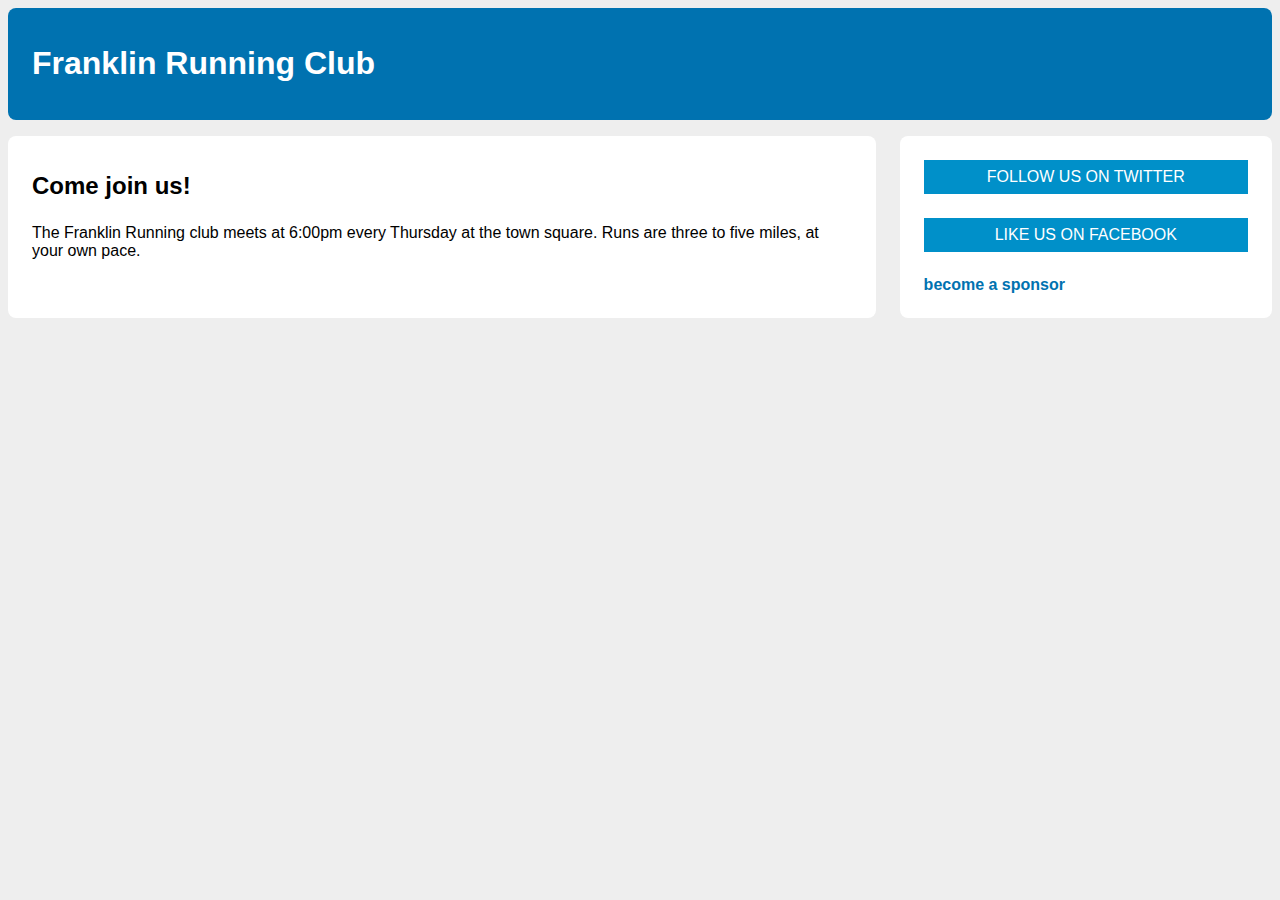
<file: box-model/index.html>
<!DOCTYPE html>
<html lang="en">

<head>
    <meta charset="UTF-8">
    <meta http-equiv="X-UA-Compatible" content="IE=edge">
    <meta name="viewport" content="width=device-width, initial-scale=1.0">

    <link rel="stylesheet" href="style.css">
    <title>Mastering the Box Model</title>
</head>

<body class="flow">
    <header>
        <h1>Franklin Running Club</h1>
    </header>
    <div class="container flex">
        <main class="main">
            <h2>Come join us!</h2>
            <p>
                The Franklin Running club meets at 6:00pm every Thursday
                at the town square. Runs are three to five miles, at your
                own pace.
            </p>
        </main>
        <aside class="sidebar">
            <a href="/twitter" class="button-link">
                follow us on Twitter</a>
            <a href="/facebook" class="button-link">
                like us on Facebook
            </a>
            <a href="/sponsors" class="sponsor-link">
                become a sponsor
            </a>
        </aside>
    </div>
</body>

</html>
</file>
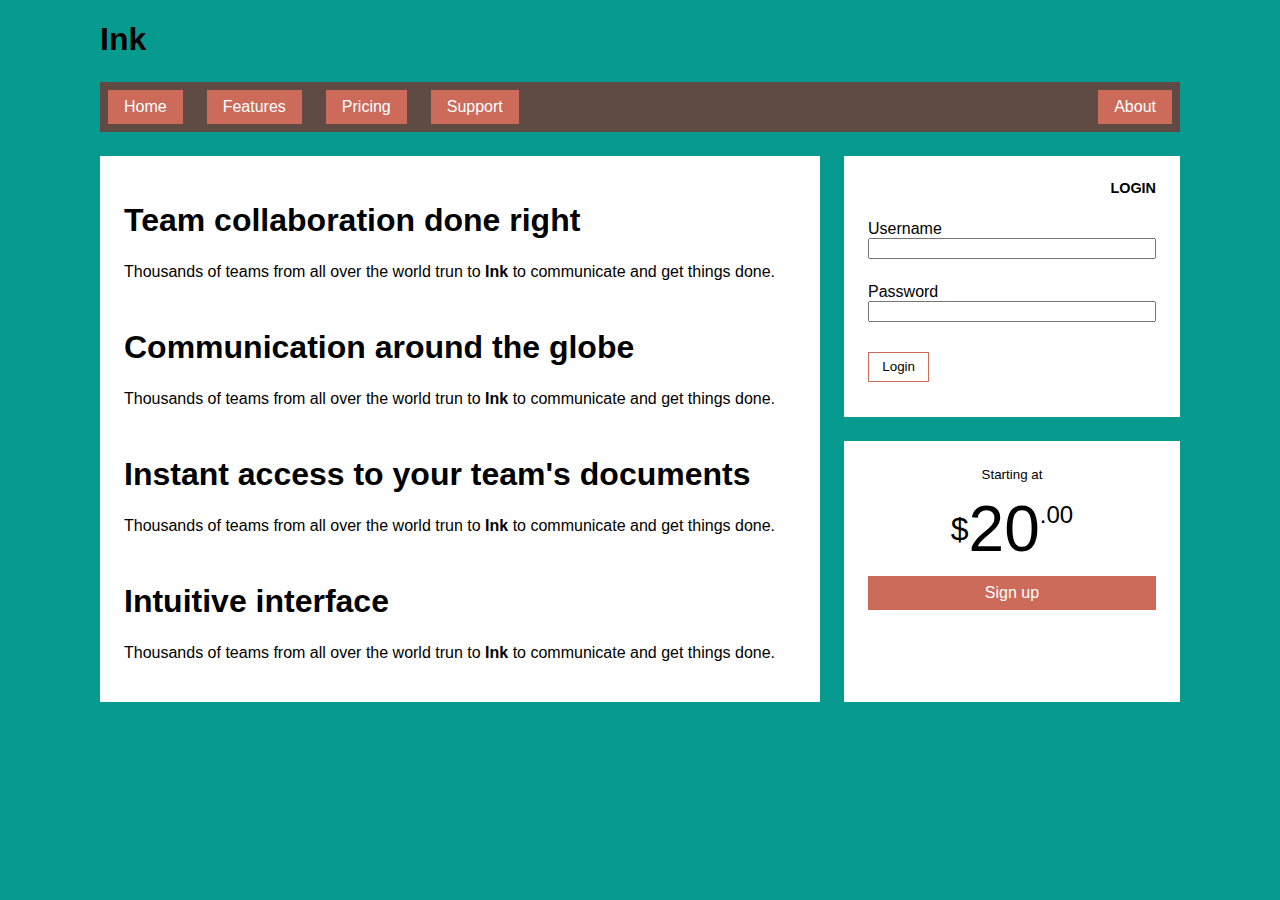
<file: flexbox/index.html>
<!DOCTYPE html>
<html lang="en">

<head>
    <meta charset="UTF-8">
    <meta http-equiv="X-UA-Compatible" content="IE=edge">
    <meta name="viewport" content="width=device-width, initial-scale=1.0">
    <title>Flex Box</title>
    <link rel="stylesheet" href="style.css">
</head>

<body class="flow">
    <div class="container">
        <header>
            <h1>Ink</h1>
        </header>
        <nav>
            <ul class="site-nav">
                <li><a href="/">Home</a></li>
                <li><a href="/features">Features</a></li>
                <li><a href="/pricing">Pricing</a></li>
                <li><a href="/support">Support</a></li>
                <li class="nav-right"><a href="/about">About</a></li>
            </ul>
        </nav>

        <main class="flex">
            <div class="column-main tile">
                <h1>Team collaboration done right</h1>
                <p>Thousands of teams from all over the world trun to <b>Ink</b> to communicate
                    and get things done.</p>
                <h1>Communication around the globe</h1>
                <p>Thousands of teams from all over the world trun to <b>Ink</b> to communicate
                    and get things done.</p>
                <h1>Instant access to your team's documents</h1>
                <p>Thousands of teams from all over the world trun to <b>Ink</b> to communicate
                    and get things done.</p>
                <h1>Intuitive interface</h1>
                <p>Thousands of teams from all over the world trun to <b>Ink</b> to communicate
                    and get things done.</p>
            </div>

            <div class="column-sidebar">
                <div class="tile">
                    <form class="login-form">
                        <h3>Login</h3>
                        <p>
                            <label for="username">Username</label>
                            <input type="text" id="username" name="username" />
                        </p>
                        <p>
                            <label for="password">Password</label>
                            <input type="password" id="password" name="password" />
                        </p>
                        <button type="submit">Login</button>
                    </form>
                </div>
                <div class="tile centered">
                    <small>Starting at</small>
                    <div class="cost">
                        <span class="cost-currency">$</span>
                        <span class="cost-dollars">20</span>
                        <span class="cost-cents">.00</span>
                    </div>
                    <a href="/pricing" class="cta-button">
                        Sign up
                    </a>
                </div>
            </div>
        </main>
    </div>
</body>

</html>
</file>
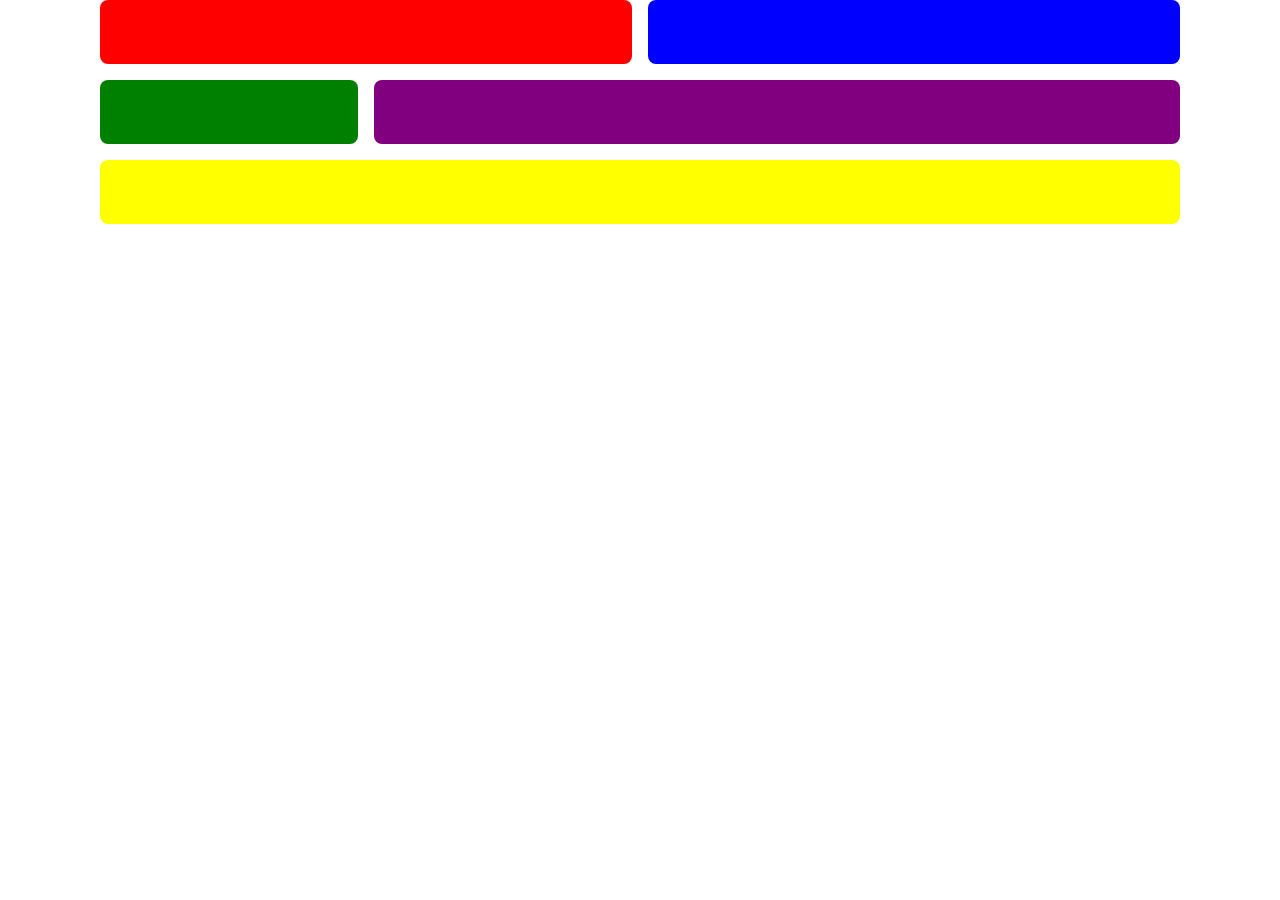
<file: grid-practice/first.html>
<!DOCTYPE html>
<html lang="en">

<head>
    <meta charset="UTF-8">
    <meta http-equiv="X-UA-Compatible" content="IE=edge">
    <meta name="viewport" content="width=device-width, initial-scale=1.0">
    <title>Grid Practice 1</title>
    <link rel="stylesheet" href="first.css">
</head>

<body>
    <div class="grid">
        <div class="box red"></div>
        <div class="box blue"></div>
        <div class="box green"></div>
        <div class="box purple"></div>
        <div class="box yellow"></div>
    </div>

</body>

</html>
</file>
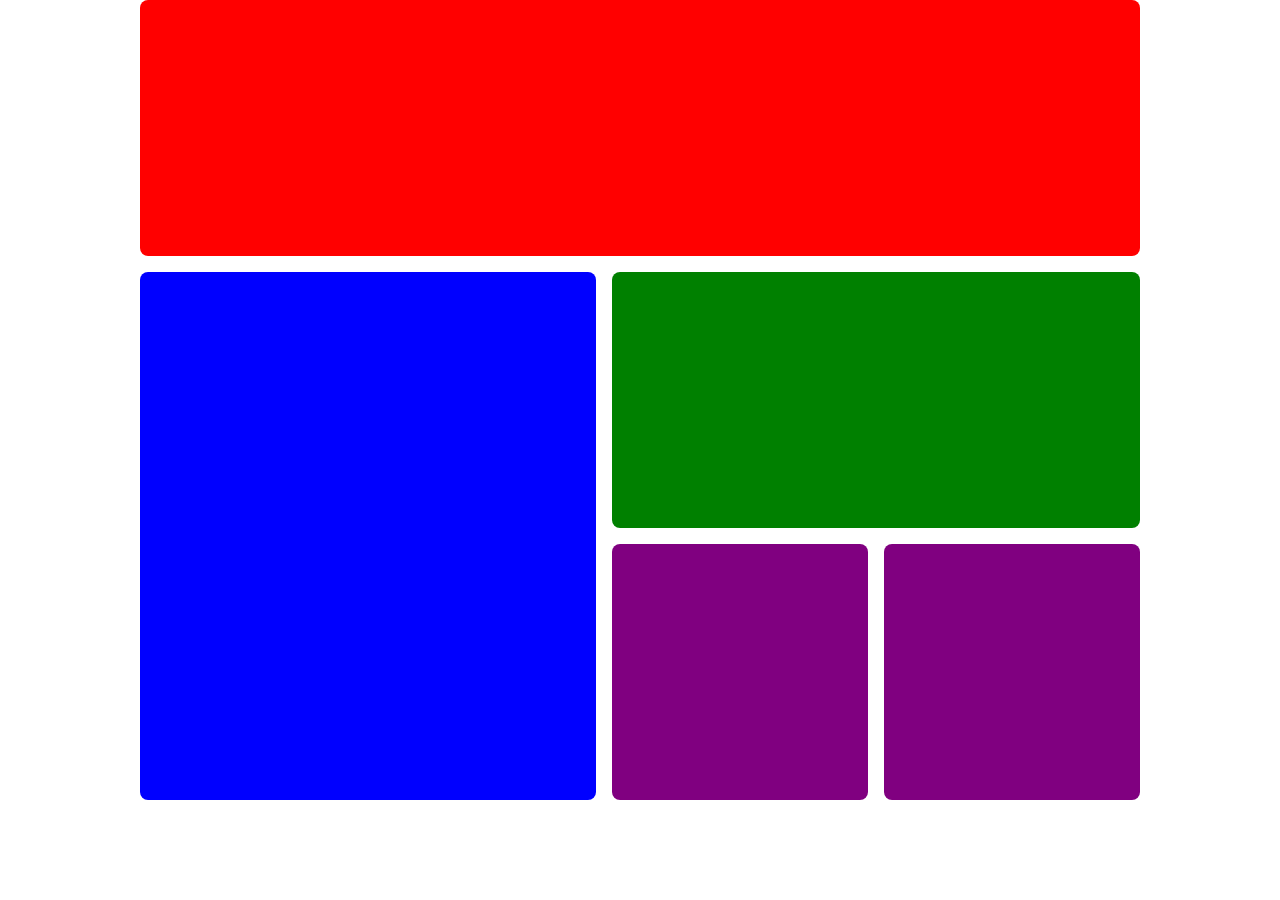
<file: grid-practice/second.html>
<!DOCTYPE html>
<html lang="en">
<head>
    <meta charset="UTF-8">
    <meta http-equiv="X-UA-Compatible" content="IE=edge">
    <meta name="viewport" content="width=device-width, initial-scale=1.0">
    <title>Grid Practice 2</title>
    <link rel="stylesheet" href="second.css">
</head>
<body>

    <div class="grid">
        <div class="box red"></div>
        <div class="box blue"></div>
        <div class="box green"></div>
        <div class="box purple1"></div>
        <div class="box purple2"></div>
    </div>
    
</body>
</html>
</file>
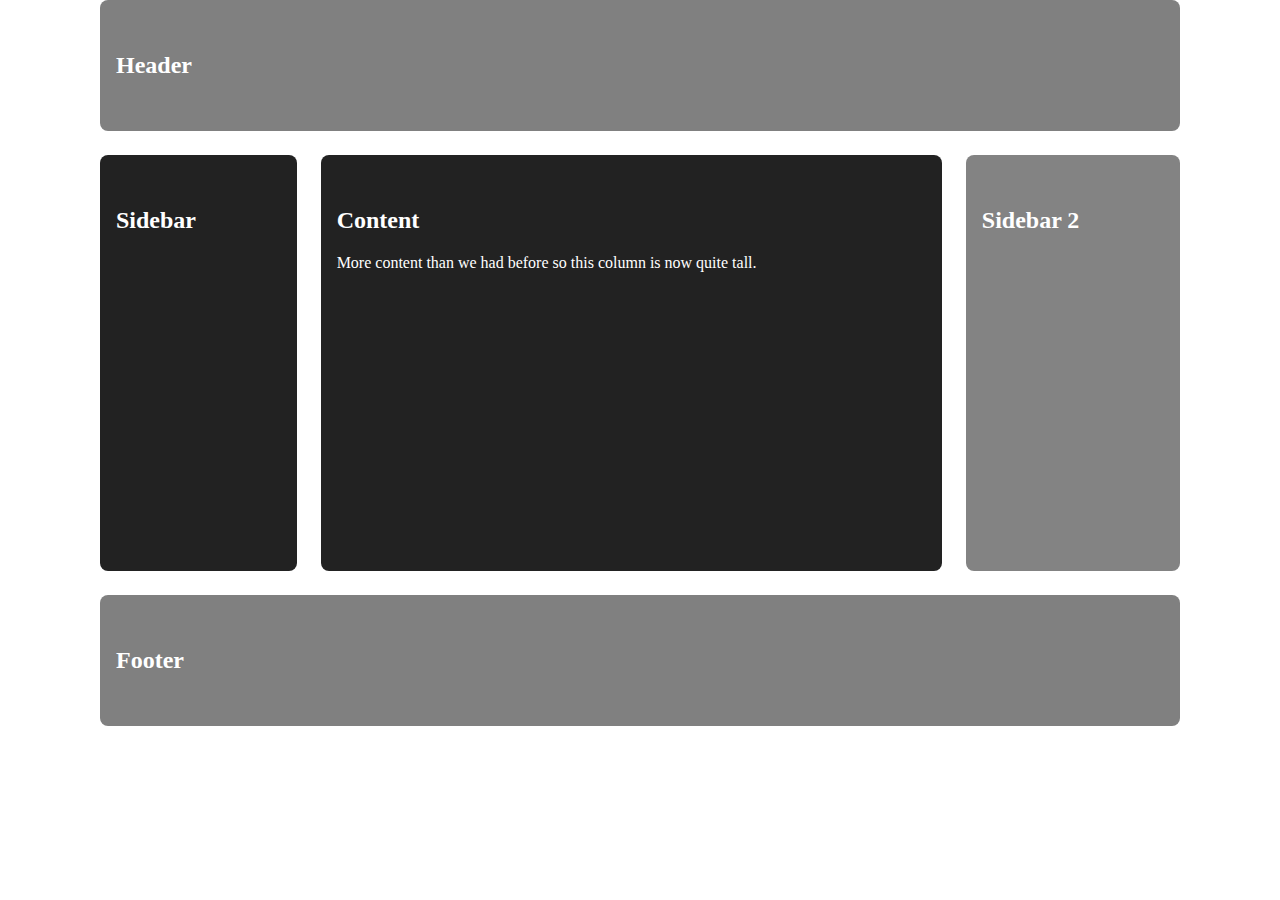
<file: grid-practice/third.html>
<!DOCTYPE html>
<html lang="en">

<head>
    <meta charset="UTF-8">
    <meta http-equiv="X-UA-Compatible" content="IE=edge">
    <meta name="viewport" content="width=device-width, initial-scale=1.0">
    <title>Grid Practice 3</title>
    <link rel="stylesheet" href="third.css">
</head>

<body>
    <div class="grid">
        <div class="header">
            <h2>Header</h2>
        </div>
        <div class="sidebar-one">
            <h2>Sidebar</h2>
        </div>
        <div class="content">
            <h2>Content</h2>
            <p>More content than we had before so this column is now quite tall.</p>
        </div>
        <div class="sidebar-two">
            <h2>Sidebar 2</h2>
        </div>
        <div class="footer">
            <h2>Footer</h2>
        </div>
    </div>
</body>

</html>
</file>
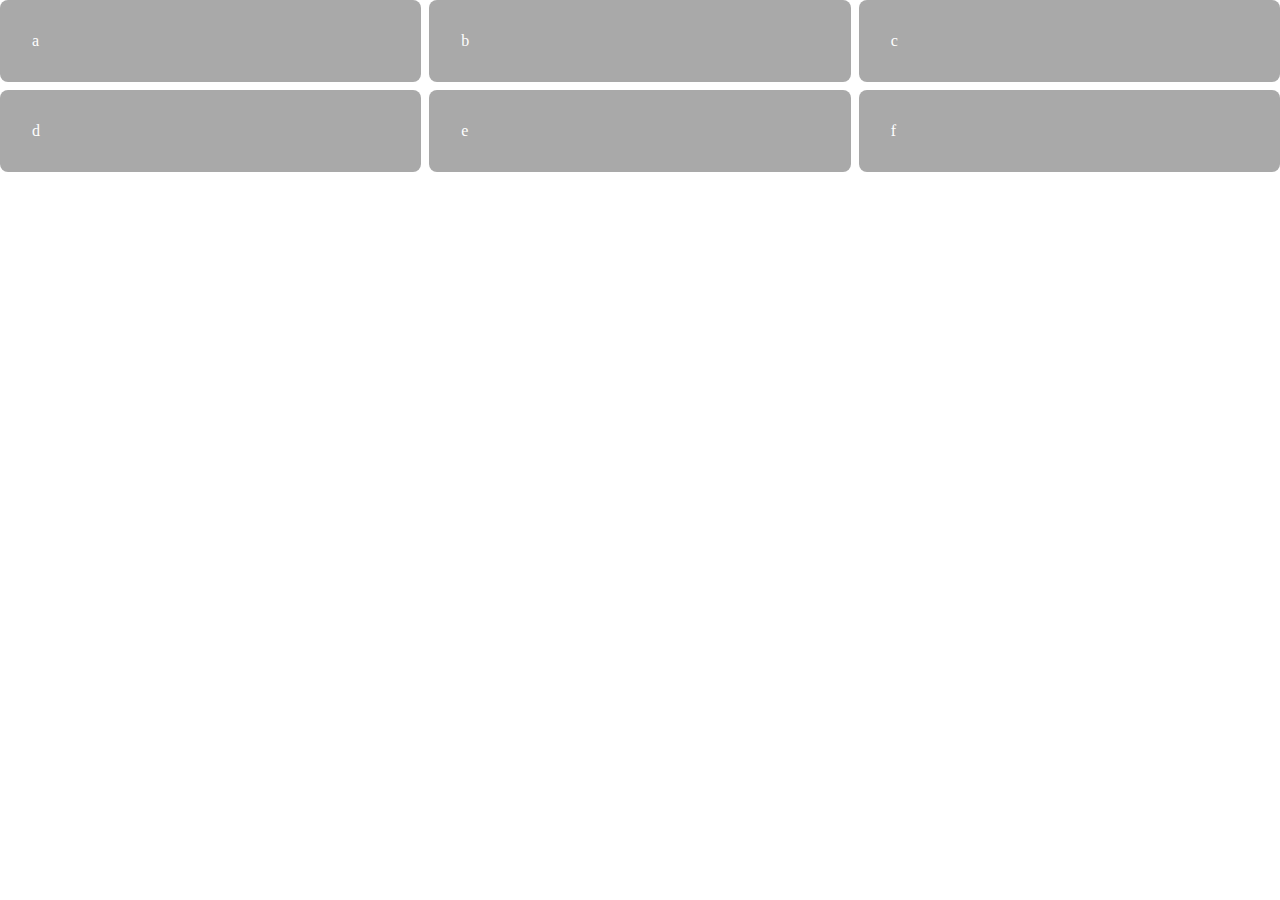
<file: grid/basic-grid.html>
<!DOCTYPE html>
<html lang="en">
<head>
    <meta charset="UTF-8">
    <meta http-equiv="X-UA-Compatible" content="IE=edge">
    <meta name="viewport" content="width=device-width, initial-scale=1.0">
    <title>Basic Grid</title>
    <link rel="stylesheet" href="basic-grid.css">
</head>
<body>
    <div class="grid">
        <div class="a">a</div>
        <div class="b">b</div>
        <div class="c">c</div>
        <div class="d">d</div>
        <div class="e">e</div>
        <div class="f">f</div>
    </div>
</body>
</html>
</file>
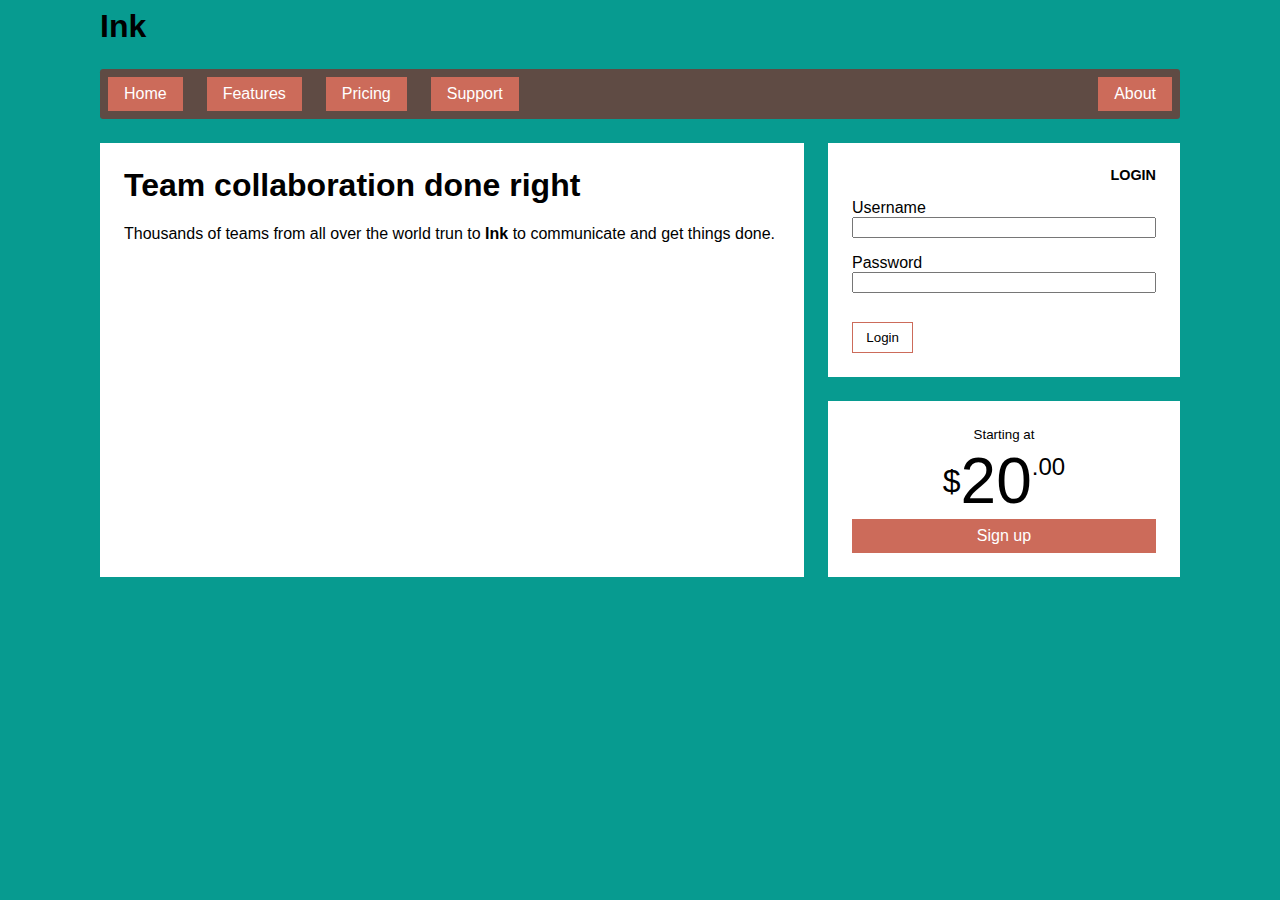
<file: grid/grid.html>
<!DOCTYPE html>
<html lang="en">

<head>
    <meta charset="UTF-8">
    <meta http-equiv="X-UA-Compatible" content="IE=edge">
    <meta name="viewport" content="width=device-width, initial-scale=1.0">
    <title>Grid</title>
    <link rel="stylesheet" href="grid.css">
</head>

<body>
    <div class="container">
        <header>
            <h1 class="page-heading">Ink</h1>
        </header>

        <nav>
            <ul class="site-nav">
                <li><a href="/">Home</a></li>
                <li><a href="/features">Features</a></li>
                <li><a href="/pricing">Pricing</a></li>
                <li><a href="/support">Support</a></li>
                <li class="nav-right"><a href="/about">About</a></li>
            </ul>
        </nav>

        <main class="main tile">
            <h1>Team collaboration done right</h1>
            <p>Thousands of teams from all over the world trun to <b>Ink</b> to communicate
                and get things done.</p>
        </main>

        <div class="sidebar-top tile">
            <form class="login-form">
                <h3>Login</h3>
                <p>
                    <label for="username">Username</label>
                    <input type="text" id="username" name="username" />
                </p>
                <p>
                    <label for="password">Password</label>
                    <input type="password" id="password" name="password" />
                </p>
                <button type="submit">Login</button>
            </form>
        </div>

        <div class="sidebar-bottom tile centered">
            <small>Starting at</small>
            <div class="cost">
                <span class="cost-currency">$</span>
                <span class="cost-dollars">20</span>
                <span class="cost-cents">.00</span>
            </div>
            <a href="/pricing" class="cta-button">
                Sign up
            </a>
        </div>
    </div>
</body>

</html>
</file>
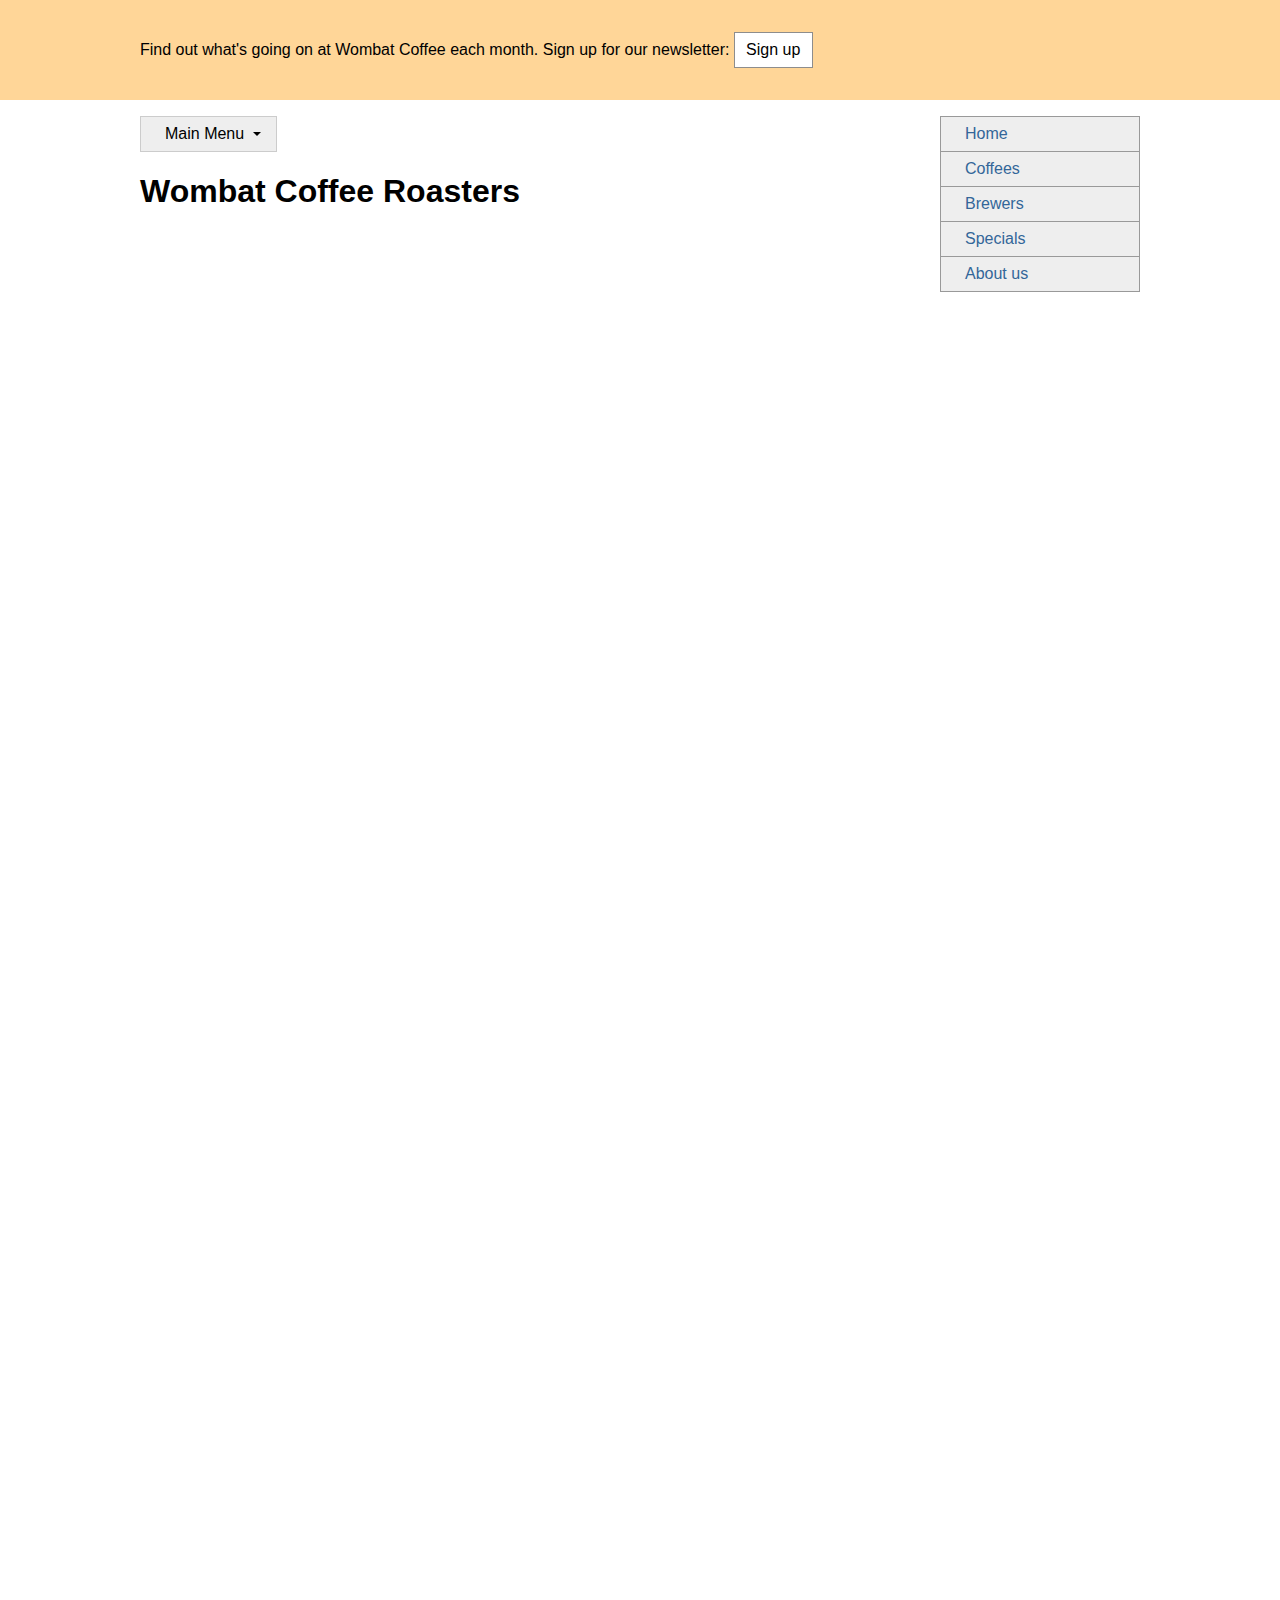
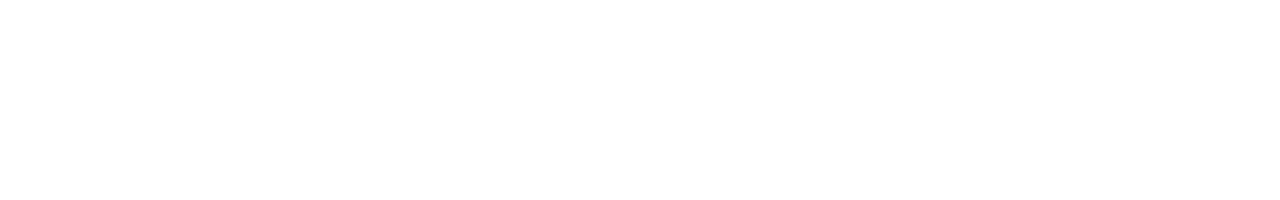
<file: positioning/modal.html>
<!DOCTYPE html>
<html lang="en">

<head>
    <meta charset="UTF-8">
    <meta http-equiv="X-UA-Compatible" content="IE=edge">
    <meta name="viewport" content="width=device-width, initial-scale=1.0">
    <title>Wombat Coffee Modal</title>
    <link rel="stylesheet" href="modal.css">
</head>

<body>
    <header class="top-banner">
        <div class="top-banner-inner">
            <p>Find out what's going on at Wombat Coffee each month. Sign
                up for our newsletter:
                <button id="open">Sign up</button>
            </p>
        </div>
    </header>
    <div class="modal" id="modal">
        <div class="modal-backdrop"></div>
        <div class="modal-body">
            <button class="modal-close" id="close">close</button>
            <h2>Wombat Newsletter</h2>
            <p>Sign up for our monthly newsletter. No spam.
                We promise!</p>
            <form>
                <p>
                    <label for="email">Email address:</label>
                    <input type="text" name="email" />
                </p>
                <p><button type="submit">Submit</button></p>
            </form>
        </div>
    </div>
    <div class="container">
        <main class="col-main">
            <nav>
                <div class="dropdown">
                    <div class="dropdown-label" id="dropdown-button">Main Menu</div>
                    <div class="dropdown-menu">
                        <ul class="submenu" id="dropdown">
                            <li><a href="/">Home</a></li>
                            <li><a href="/coffees">Coffees</a></li>
                            <li><a href="/brewers">Brewers</a></li>
                            <li><a href="/specials">Specials</a></li>
                            <li><a href="/about">About us</a></li>
                        </ul>
                    </div>
                </div>
            </nav>
            <h1>Wombat Coffee Roasters</h1>
        </main>

        <aside class="col-sidebar">
            <div class="affix">
                <ul class="submenu" id="dropdown">
                    <li><a href="/">Home</a></li>
                    <li><a href="/coffees">Coffees</a></li>
                    <li><a href="/brewers">Brewers</a></li>
                    <li><a href="/specials">Specials</a></li>
                    <li><a href="/about">About us</a></li>
                </ul>
            </div>
        </aside>

       
    </div>

    <script type="text/javascript">
        let button = document.getElementById('open');
        let close = document.getElementById('close');
        let modal = document.getElementById('modal');

        button.addEventListener('click', openModal);
        close.addEventListener('click', closeModal);

        function openModal(e) {
            e.preventDefault();
            modal.style.display = 'block';
        }

        function closeModal(e) {
            e.preventDefault();
            modal.style.display = 'none';
        }

        // // when you click the button
        // let dropToggle = document.getElementById('dropdown-button');
        // // the ul is displayed
        // let dropdown = document.querySelector('.dropdown-menu');

        // dropToggle.addEventListener('click', showDropdown);

        // function showDropdown(e) {
        //     e.preventDefault();
        //     dropdown.style.display = 'block';
        // }

    </script>
</body>

</html>
</file>
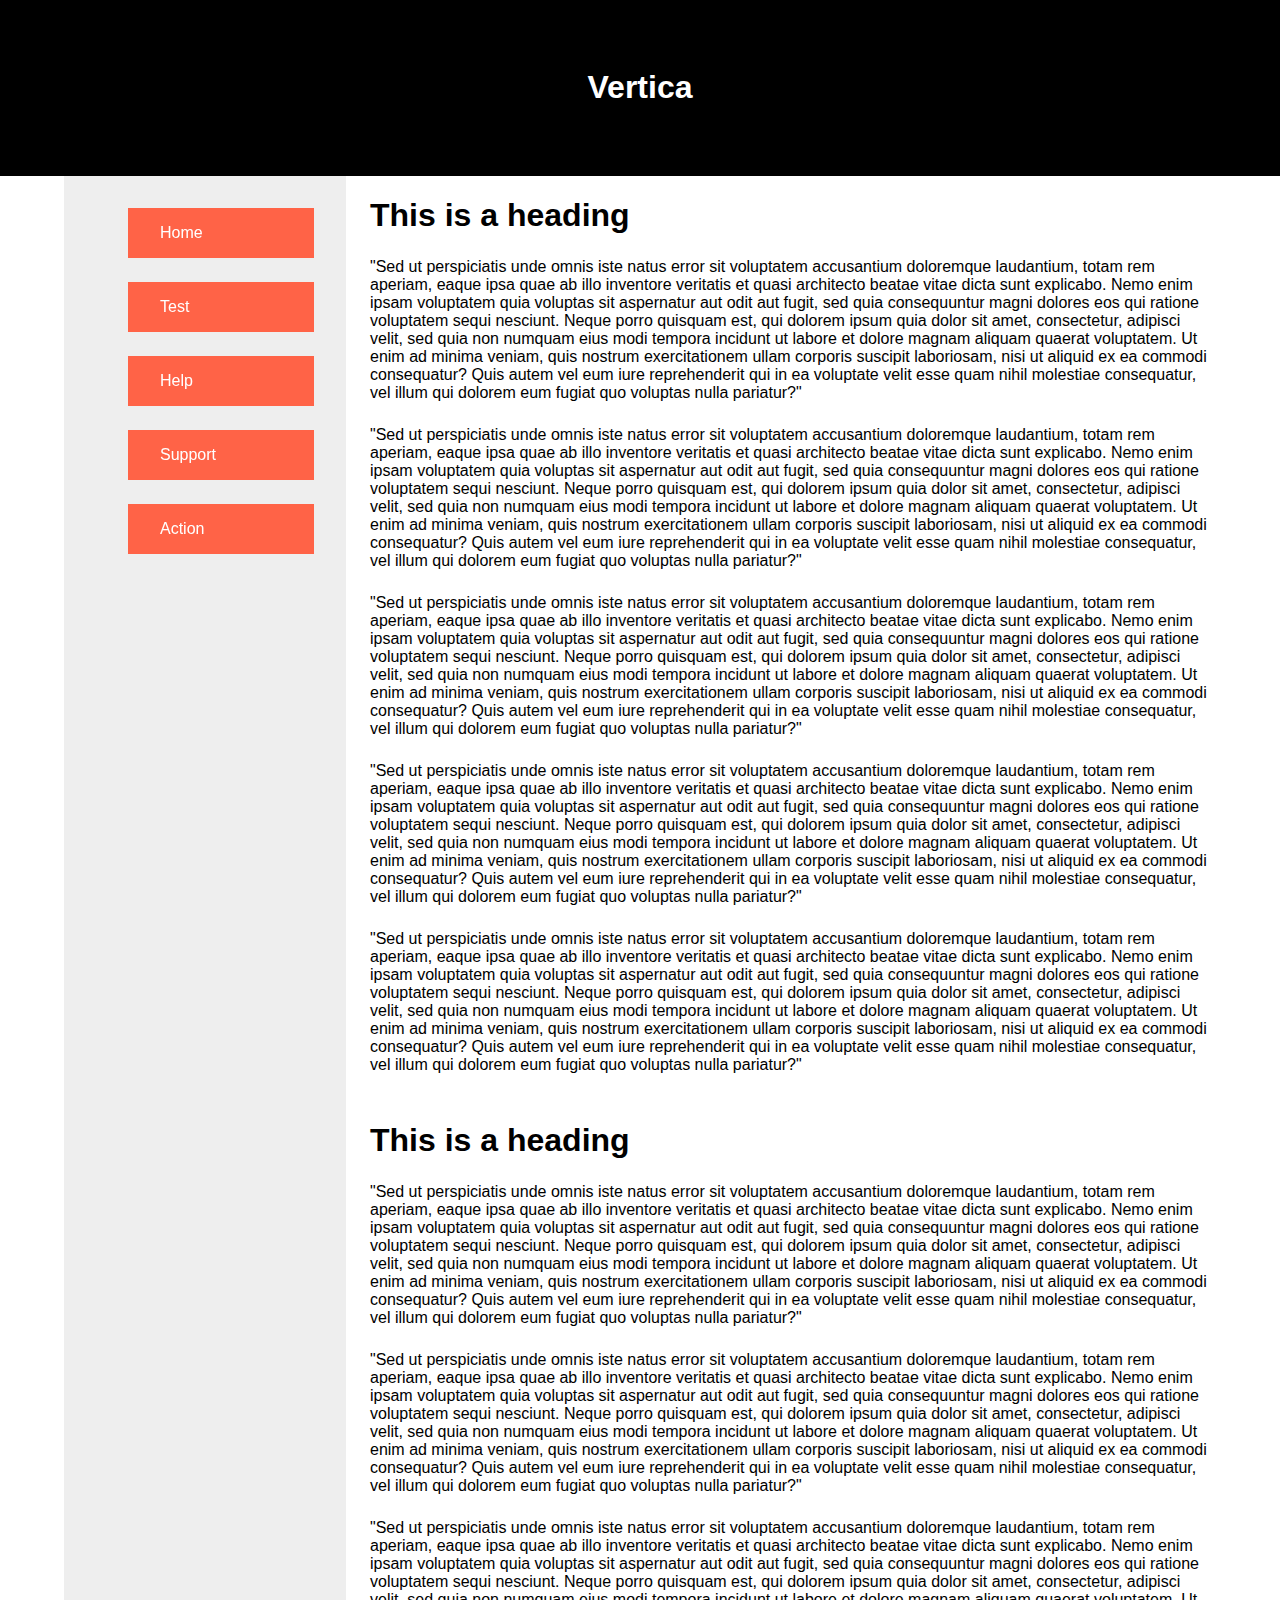
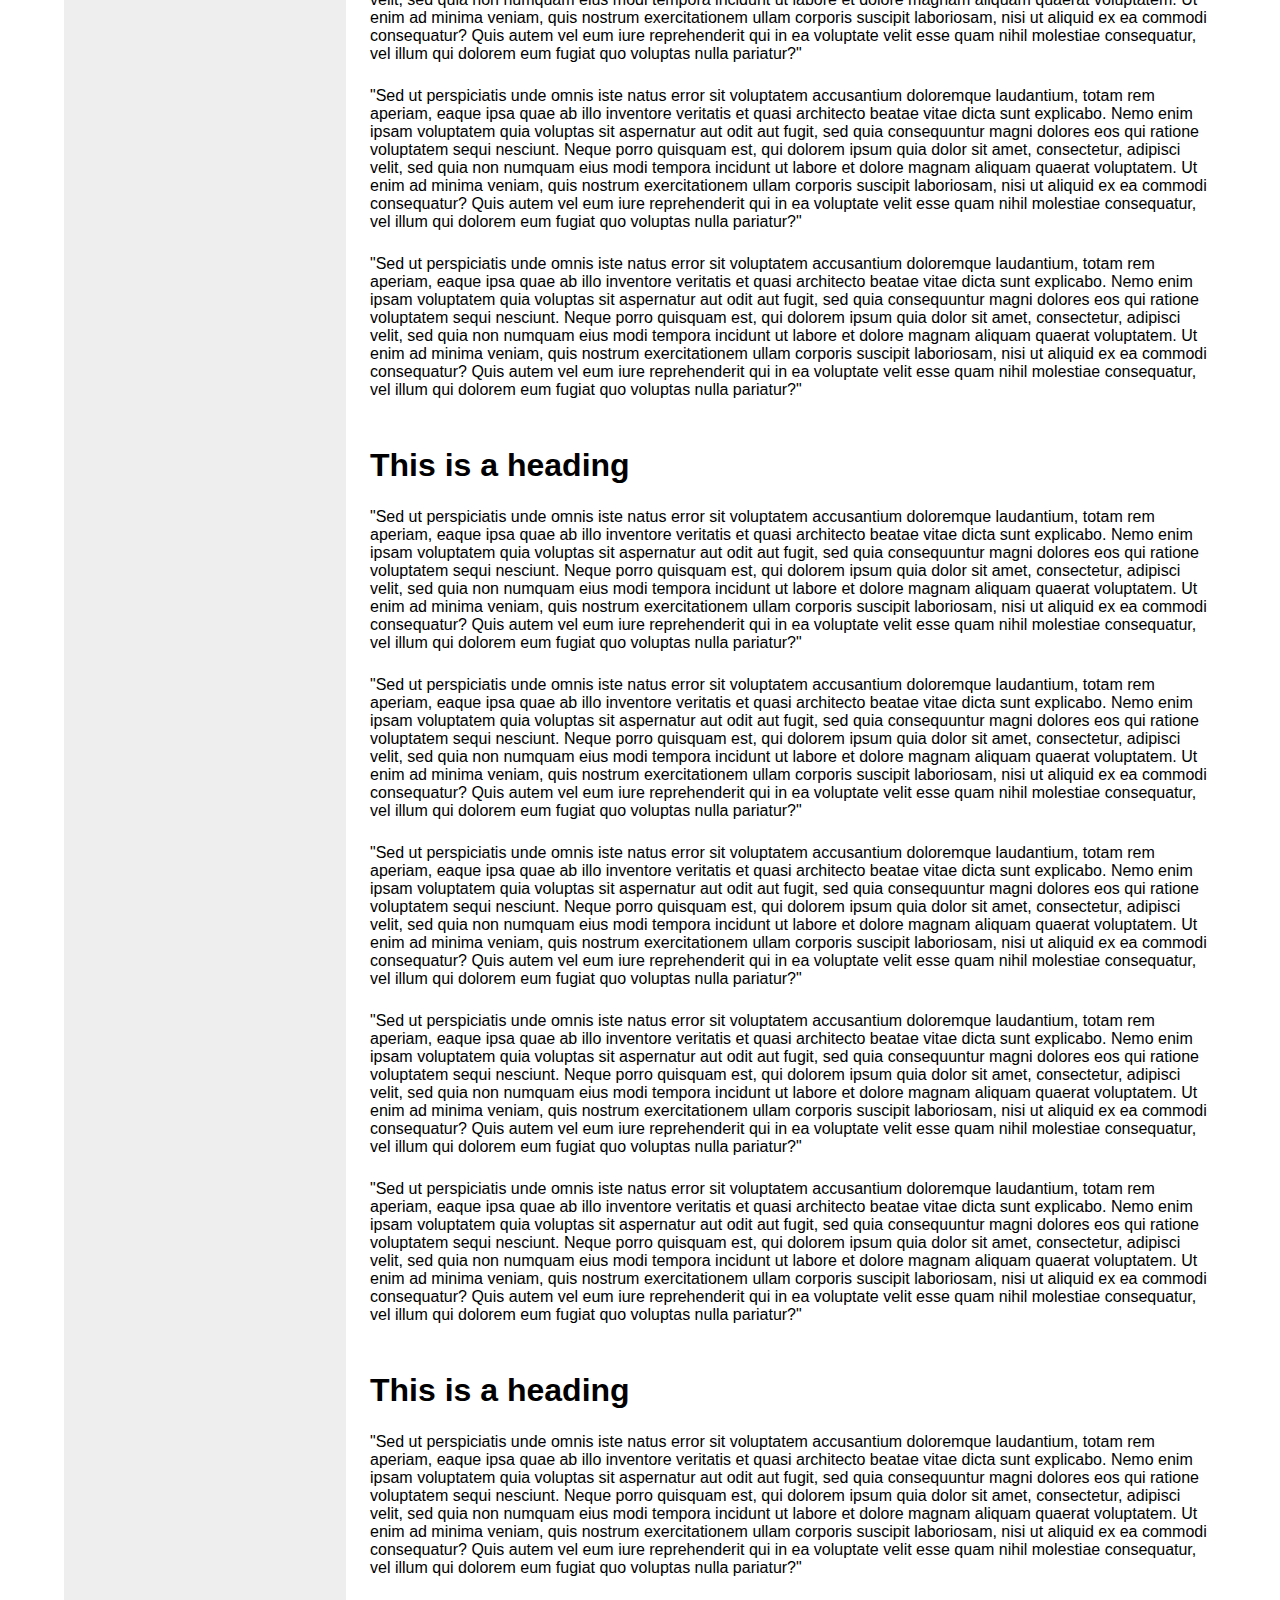
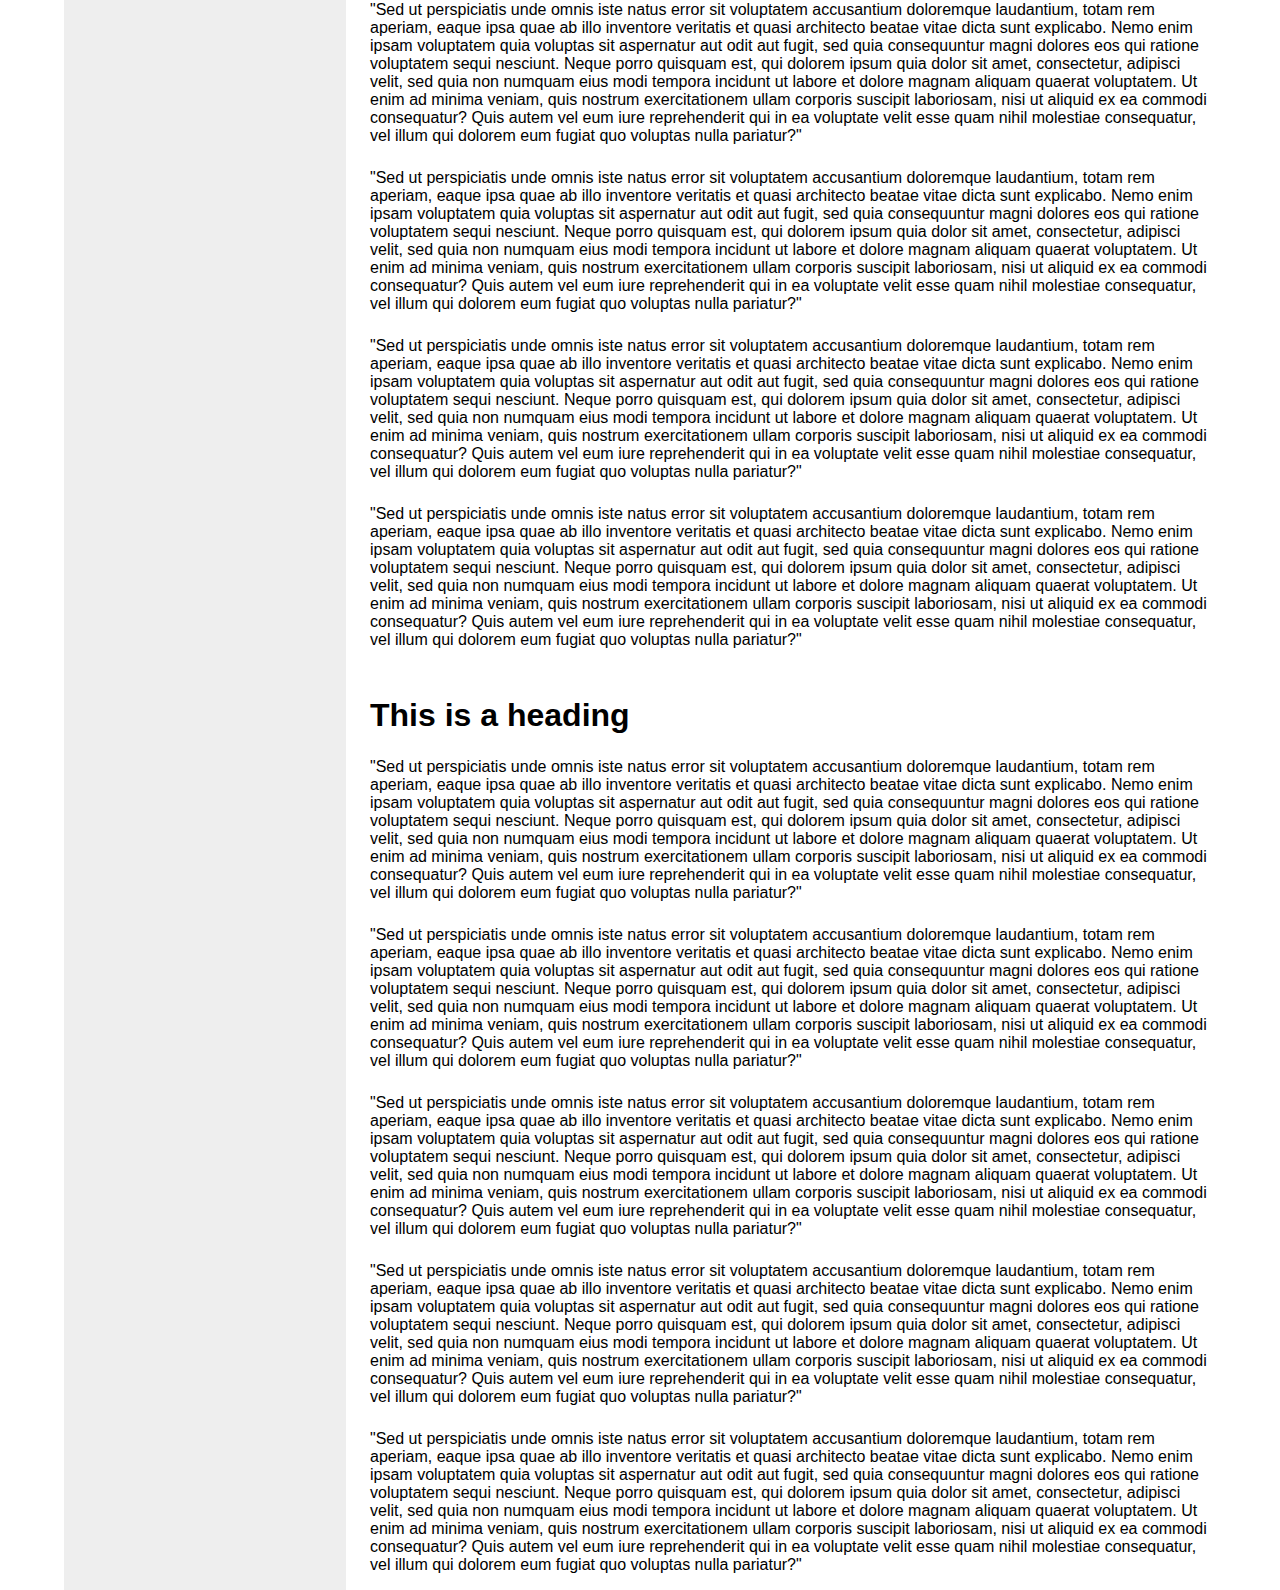
<file: positioning/practice.html>
<!DOCTYPE html>
<html lang="en">

<head>
    <meta charset="UTF-8">
    <meta http-equiv="X-UA-Compatible" content="IE=edge">
    <meta name="viewport" content="width=device-width, initial-scale=1.0">
    <title>Test page</title>
    <link rel="stylesheet" href="practice.css">
</head>

<body>

    <header class="banner">
        <div class="banner__inner">
            <h1>Vertica</h1>
        </div>
    </header>
    <div class="grid container">
        <aside class="side-nav">
            <div class="affix">
                <ul class="nav">
                    <li><a href="/">Home</a></li>
                    <li><a href="/test">Test</a></li>
                    <li><a href="/help">Help</a></li>
                    <li><a href="/support">Support</a></li>
                    <li><a href="/action">Action</a></li>
                </ul>
            </div>
        </aside>
        <main class="main flow">
            <h1>This is a heading</h1>
            <p>"Sed ut perspiciatis unde omnis iste natus error sit voluptatem accusantium doloremque laudantium, totam
                rem aperiam, eaque ipsa quae ab illo inventore veritatis et quasi architecto beatae vitae dicta sunt
                explicabo. Nemo enim ipsam voluptatem quia voluptas sit aspernatur aut odit aut fugit, sed quia
                consequuntur magni dolores eos qui ratione voluptatem sequi nesciunt. Neque porro quisquam est, qui
                dolorem ipsum quia dolor sit amet, consectetur, adipisci velit, sed quia non numquam eius modi tempora
                incidunt ut labore et dolore magnam aliquam quaerat voluptatem. Ut enim ad minima veniam, quis nostrum
                exercitationem ullam corporis suscipit laboriosam, nisi ut aliquid ex ea commodi consequatur? Quis autem
                vel eum iure reprehenderit qui in ea voluptate velit esse quam nihil molestiae consequatur, vel illum
                qui dolorem eum fugiat quo voluptas nulla pariatur?"</p>
            <p>"Sed ut perspiciatis unde omnis iste natus error sit voluptatem accusantium doloremque laudantium, totam
                rem aperiam, eaque ipsa quae ab illo inventore veritatis et quasi architecto beatae vitae dicta sunt
                explicabo. Nemo enim ipsam voluptatem quia voluptas sit aspernatur aut odit aut fugit, sed quia
                consequuntur magni dolores eos qui ratione voluptatem sequi nesciunt. Neque porro quisquam est, qui
                dolorem ipsum quia dolor sit amet, consectetur, adipisci velit, sed quia non numquam eius modi tempora
                incidunt ut labore et dolore magnam aliquam quaerat voluptatem. Ut enim ad minima veniam, quis nostrum
                exercitationem ullam corporis suscipit laboriosam, nisi ut aliquid ex ea commodi consequatur? Quis autem
                vel eum iure reprehenderit qui in ea voluptate velit esse quam nihil molestiae consequatur, vel illum
                qui dolorem eum fugiat quo voluptas nulla pariatur?"</p>
            <p>"Sed ut perspiciatis unde omnis iste natus error sit voluptatem accusantium doloremque laudantium, totam
                rem aperiam, eaque ipsa quae ab illo inventore veritatis et quasi architecto beatae vitae dicta sunt
                explicabo. Nemo enim ipsam voluptatem quia voluptas sit aspernatur aut odit aut fugit, sed quia
                consequuntur magni dolores eos qui ratione voluptatem sequi nesciunt. Neque porro quisquam est, qui
                dolorem ipsum quia dolor sit amet, consectetur, adipisci velit, sed quia non numquam eius modi tempora
                incidunt ut labore et dolore magnam aliquam quaerat voluptatem. Ut enim ad minima veniam, quis nostrum
                exercitationem ullam corporis suscipit laboriosam, nisi ut aliquid ex ea commodi consequatur? Quis autem
                vel eum iure reprehenderit qui in ea voluptate velit esse quam nihil molestiae consequatur, vel illum
                qui dolorem eum fugiat quo voluptas nulla pariatur?"</p>
            <p>"Sed ut perspiciatis unde omnis iste natus error sit voluptatem accusantium doloremque laudantium, totam
                rem aperiam, eaque ipsa quae ab illo inventore veritatis et quasi architecto beatae vitae dicta sunt
                explicabo. Nemo enim ipsam voluptatem quia voluptas sit aspernatur aut odit aut fugit, sed quia
                consequuntur magni dolores eos qui ratione voluptatem sequi nesciunt. Neque porro quisquam est, qui
                dolorem ipsum quia dolor sit amet, consectetur, adipisci velit, sed quia non numquam eius modi tempora
                incidunt ut labore et dolore magnam aliquam quaerat voluptatem. Ut enim ad minima veniam, quis nostrum
                exercitationem ullam corporis suscipit laboriosam, nisi ut aliquid ex ea commodi consequatur? Quis autem
                vel eum iure reprehenderit qui in ea voluptate velit esse quam nihil molestiae consequatur, vel illum
                qui dolorem eum fugiat quo voluptas nulla pariatur?"</p>
            <p>"Sed ut perspiciatis unde omnis iste natus error sit voluptatem accusantium doloremque laudantium, totam
                rem aperiam, eaque ipsa quae ab illo inventore veritatis et quasi architecto beatae vitae dicta sunt
                explicabo. Nemo enim ipsam voluptatem quia voluptas sit aspernatur aut odit aut fugit, sed quia
                consequuntur magni dolores eos qui ratione voluptatem sequi nesciunt. Neque porro quisquam est, qui
                dolorem ipsum quia dolor sit amet, consectetur, adipisci velit, sed quia non numquam eius modi tempora
                incidunt ut labore et dolore magnam aliquam quaerat voluptatem. Ut enim ad minima veniam, quis nostrum
                exercitationem ullam corporis suscipit laboriosam, nisi ut aliquid ex ea commodi consequatur? Quis autem
                vel eum iure reprehenderit qui in ea voluptate velit esse quam nihil molestiae consequatur, vel illum
                qui dolorem eum fugiat quo voluptas nulla pariatur?"</p>
            <h1>This is a heading</h1>
            <p>"Sed ut perspiciatis unde omnis iste natus error sit voluptatem accusantium doloremque laudantium, totam
                rem aperiam, eaque ipsa quae ab illo inventore veritatis et quasi architecto beatae vitae dicta sunt
                explicabo. Nemo enim ipsam voluptatem quia voluptas sit aspernatur aut odit aut fugit, sed quia
                consequuntur magni dolores eos qui ratione voluptatem sequi nesciunt. Neque porro quisquam est, qui
                dolorem ipsum quia dolor sit amet, consectetur, adipisci velit, sed quia non numquam eius modi tempora
                incidunt ut labore et dolore magnam aliquam quaerat voluptatem. Ut enim ad minima veniam, quis nostrum
                exercitationem ullam corporis suscipit laboriosam, nisi ut aliquid ex ea commodi consequatur? Quis autem
                vel eum iure reprehenderit qui in ea voluptate velit esse quam nihil molestiae consequatur, vel illum
                qui dolorem eum fugiat quo voluptas nulla pariatur?"</p>
            <p>"Sed ut perspiciatis unde omnis iste natus error sit voluptatem accusantium doloremque laudantium, totam
                rem aperiam, eaque ipsa quae ab illo inventore veritatis et quasi architecto beatae vitae dicta sunt
                explicabo. Nemo enim ipsam voluptatem quia voluptas sit aspernatur aut odit aut fugit, sed quia
                consequuntur magni dolores eos qui ratione voluptatem sequi nesciunt. Neque porro quisquam est, qui
                dolorem ipsum quia dolor sit amet, consectetur, adipisci velit, sed quia non numquam eius modi tempora
                incidunt ut labore et dolore magnam aliquam quaerat voluptatem. Ut enim ad minima veniam, quis nostrum
                exercitationem ullam corporis suscipit laboriosam, nisi ut aliquid ex ea commodi consequatur? Quis autem
                vel eum iure reprehenderit qui in ea voluptate velit esse quam nihil molestiae consequatur, vel illum
                qui dolorem eum fugiat quo voluptas nulla pariatur?"</p>
            <p>"Sed ut perspiciatis unde omnis iste natus error sit voluptatem accusantium doloremque laudantium, totam
                rem aperiam, eaque ipsa quae ab illo inventore veritatis et quasi architecto beatae vitae dicta sunt
                explicabo. Nemo enim ipsam voluptatem quia voluptas sit aspernatur aut odit aut fugit, sed quia
                consequuntur magni dolores eos qui ratione voluptatem sequi nesciunt. Neque porro quisquam est, qui
                dolorem ipsum quia dolor sit amet, consectetur, adipisci velit, sed quia non numquam eius modi tempora
                incidunt ut labore et dolore magnam aliquam quaerat voluptatem. Ut enim ad minima veniam, quis nostrum
                exercitationem ullam corporis suscipit laboriosam, nisi ut aliquid ex ea commodi consequatur? Quis autem
                vel eum iure reprehenderit qui in ea voluptate velit esse quam nihil molestiae consequatur, vel illum
                qui dolorem eum fugiat quo voluptas nulla pariatur?"</p>
            <p>"Sed ut perspiciatis unde omnis iste natus error sit voluptatem accusantium doloremque laudantium, totam
                rem aperiam, eaque ipsa quae ab illo inventore veritatis et quasi architecto beatae vitae dicta sunt
                explicabo. Nemo enim ipsam voluptatem quia voluptas sit aspernatur aut odit aut fugit, sed quia
                consequuntur magni dolores eos qui ratione voluptatem sequi nesciunt. Neque porro quisquam est, qui
                dolorem ipsum quia dolor sit amet, consectetur, adipisci velit, sed quia non numquam eius modi tempora
                incidunt ut labore et dolore magnam aliquam quaerat voluptatem. Ut enim ad minima veniam, quis nostrum
                exercitationem ullam corporis suscipit laboriosam, nisi ut aliquid ex ea commodi consequatur? Quis autem
                vel eum iure reprehenderit qui in ea voluptate velit esse quam nihil molestiae consequatur, vel illum
                qui dolorem eum fugiat quo voluptas nulla pariatur?"</p>
            <p>"Sed ut perspiciatis unde omnis iste natus error sit voluptatem accusantium doloremque laudantium, totam
                rem aperiam, eaque ipsa quae ab illo inventore veritatis et quasi architecto beatae vitae dicta sunt
                explicabo. Nemo enim ipsam voluptatem quia voluptas sit aspernatur aut odit aut fugit, sed quia
                consequuntur magni dolores eos qui ratione voluptatem sequi nesciunt. Neque porro quisquam est, qui
                dolorem ipsum quia dolor sit amet, consectetur, adipisci velit, sed quia non numquam eius modi tempora
                incidunt ut labore et dolore magnam aliquam quaerat voluptatem. Ut enim ad minima veniam, quis nostrum
                exercitationem ullam corporis suscipit laboriosam, nisi ut aliquid ex ea commodi consequatur? Quis autem
                vel eum iure reprehenderit qui in ea voluptate velit esse quam nihil molestiae consequatur, vel illum
                qui dolorem eum fugiat quo voluptas nulla pariatur?"</p>
            <h1>This is a heading</h1>
            <p>"Sed ut perspiciatis unde omnis iste natus error sit voluptatem accusantium doloremque laudantium, totam
                rem aperiam, eaque ipsa quae ab illo inventore veritatis et quasi architecto beatae vitae dicta sunt
                explicabo. Nemo enim ipsam voluptatem quia voluptas sit aspernatur aut odit aut fugit, sed quia
                consequuntur magni dolores eos qui ratione voluptatem sequi nesciunt. Neque porro quisquam est, qui
                dolorem ipsum quia dolor sit amet, consectetur, adipisci velit, sed quia non numquam eius modi tempora
                incidunt ut labore et dolore magnam aliquam quaerat voluptatem. Ut enim ad minima veniam, quis nostrum
                exercitationem ullam corporis suscipit laboriosam, nisi ut aliquid ex ea commodi consequatur? Quis autem
                vel eum iure reprehenderit qui in ea voluptate velit esse quam nihil molestiae consequatur, vel illum
                qui dolorem eum fugiat quo voluptas nulla pariatur?"</p>
            <p>"Sed ut perspiciatis unde omnis iste natus error sit voluptatem accusantium doloremque laudantium, totam
                rem aperiam, eaque ipsa quae ab illo inventore veritatis et quasi architecto beatae vitae dicta sunt
                explicabo. Nemo enim ipsam voluptatem quia voluptas sit aspernatur aut odit aut fugit, sed quia
                consequuntur magni dolores eos qui ratione voluptatem sequi nesciunt. Neque porro quisquam est, qui
                dolorem ipsum quia dolor sit amet, consectetur, adipisci velit, sed quia non numquam eius modi tempora
                incidunt ut labore et dolore magnam aliquam quaerat voluptatem. Ut enim ad minima veniam, quis nostrum
                exercitationem ullam corporis suscipit laboriosam, nisi ut aliquid ex ea commodi consequatur? Quis autem
                vel eum iure reprehenderit qui in ea voluptate velit esse quam nihil molestiae consequatur, vel illum
                qui dolorem eum fugiat quo voluptas nulla pariatur?"</p>
            <p>"Sed ut perspiciatis unde omnis iste natus error sit voluptatem accusantium doloremque laudantium, totam
                rem aperiam, eaque ipsa quae ab illo inventore veritatis et quasi architecto beatae vitae dicta sunt
                explicabo. Nemo enim ipsam voluptatem quia voluptas sit aspernatur aut odit aut fugit, sed quia
                consequuntur magni dolores eos qui ratione voluptatem sequi nesciunt. Neque porro quisquam est, qui
                dolorem ipsum quia dolor sit amet, consectetur, adipisci velit, sed quia non numquam eius modi tempora
                incidunt ut labore et dolore magnam aliquam quaerat voluptatem. Ut enim ad minima veniam, quis nostrum
                exercitationem ullam corporis suscipit laboriosam, nisi ut aliquid ex ea commodi consequatur? Quis autem
                vel eum iure reprehenderit qui in ea voluptate velit esse quam nihil molestiae consequatur, vel illum
                qui dolorem eum fugiat quo voluptas nulla pariatur?"</p>
            <p>"Sed ut perspiciatis unde omnis iste natus error sit voluptatem accusantium doloremque laudantium, totam
                rem aperiam, eaque ipsa quae ab illo inventore veritatis et quasi architecto beatae vitae dicta sunt
                explicabo. Nemo enim ipsam voluptatem quia voluptas sit aspernatur aut odit aut fugit, sed quia
                consequuntur magni dolores eos qui ratione voluptatem sequi nesciunt. Neque porro quisquam est, qui
                dolorem ipsum quia dolor sit amet, consectetur, adipisci velit, sed quia non numquam eius modi tempora
                incidunt ut labore et dolore magnam aliquam quaerat voluptatem. Ut enim ad minima veniam, quis nostrum
                exercitationem ullam corporis suscipit laboriosam, nisi ut aliquid ex ea commodi consequatur? Quis autem
                vel eum iure reprehenderit qui in ea voluptate velit esse quam nihil molestiae consequatur, vel illum
                qui dolorem eum fugiat quo voluptas nulla pariatur?"</p>
            <p>"Sed ut perspiciatis unde omnis iste natus error sit voluptatem accusantium doloremque laudantium, totam
                rem aperiam, eaque ipsa quae ab illo inventore veritatis et quasi architecto beatae vitae dicta sunt
                explicabo. Nemo enim ipsam voluptatem quia voluptas sit aspernatur aut odit aut fugit, sed quia
                consequuntur magni dolores eos qui ratione voluptatem sequi nesciunt. Neque porro quisquam est, qui
                dolorem ipsum quia dolor sit amet, consectetur, adipisci velit, sed quia non numquam eius modi tempora
                incidunt ut labore et dolore magnam aliquam quaerat voluptatem. Ut enim ad minima veniam, quis nostrum
                exercitationem ullam corporis suscipit laboriosam, nisi ut aliquid ex ea commodi consequatur? Quis autem
                vel eum iure reprehenderit qui in ea voluptate velit esse quam nihil molestiae consequatur, vel illum
                qui dolorem eum fugiat quo voluptas nulla pariatur?"</p>
            <h1>This is a heading</h1>
            <p>"Sed ut perspiciatis unde omnis iste natus error sit voluptatem accusantium doloremque laudantium, totam
                rem aperiam, eaque ipsa quae ab illo inventore veritatis et quasi architecto beatae vitae dicta sunt
                explicabo. Nemo enim ipsam voluptatem quia voluptas sit aspernatur aut odit aut fugit, sed quia
                consequuntur magni dolores eos qui ratione voluptatem sequi nesciunt. Neque porro quisquam est, qui
                dolorem ipsum quia dolor sit amet, consectetur, adipisci velit, sed quia non numquam eius modi tempora
                incidunt ut labore et dolore magnam aliquam quaerat voluptatem. Ut enim ad minima veniam, quis nostrum
                exercitationem ullam corporis suscipit laboriosam, nisi ut aliquid ex ea commodi consequatur? Quis autem
                vel eum iure reprehenderit qui in ea voluptate velit esse quam nihil molestiae consequatur, vel illum
                qui dolorem eum fugiat quo voluptas nulla pariatur?"</p>
            <p>"Sed ut perspiciatis unde omnis iste natus error sit voluptatem accusantium doloremque laudantium, totam
                rem aperiam, eaque ipsa quae ab illo inventore veritatis et quasi architecto beatae vitae dicta sunt
                explicabo. Nemo enim ipsam voluptatem quia voluptas sit aspernatur aut odit aut fugit, sed quia
                consequuntur magni dolores eos qui ratione voluptatem sequi nesciunt. Neque porro quisquam est, qui
                dolorem ipsum quia dolor sit amet, consectetur, adipisci velit, sed quia non numquam eius modi tempora
                incidunt ut labore et dolore magnam aliquam quaerat voluptatem. Ut enim ad minima veniam, quis nostrum
                exercitationem ullam corporis suscipit laboriosam, nisi ut aliquid ex ea commodi consequatur? Quis autem
                vel eum iure reprehenderit qui in ea voluptate velit esse quam nihil molestiae consequatur, vel illum
                qui dolorem eum fugiat quo voluptas nulla pariatur?"</p>
            <p>"Sed ut perspiciatis unde omnis iste natus error sit voluptatem accusantium doloremque laudantium, totam
                rem aperiam, eaque ipsa quae ab illo inventore veritatis et quasi architecto beatae vitae dicta sunt
                explicabo. Nemo enim ipsam voluptatem quia voluptas sit aspernatur aut odit aut fugit, sed quia
                consequuntur magni dolores eos qui ratione voluptatem sequi nesciunt. Neque porro quisquam est, qui
                dolorem ipsum quia dolor sit amet, consectetur, adipisci velit, sed quia non numquam eius modi tempora
                incidunt ut labore et dolore magnam aliquam quaerat voluptatem. Ut enim ad minima veniam, quis nostrum
                exercitationem ullam corporis suscipit laboriosam, nisi ut aliquid ex ea commodi consequatur? Quis autem
                vel eum iure reprehenderit qui in ea voluptate velit esse quam nihil molestiae consequatur, vel illum
                qui dolorem eum fugiat quo voluptas nulla pariatur?"</p>
            <p>"Sed ut perspiciatis unde omnis iste natus error sit voluptatem accusantium doloremque laudantium, totam
                rem aperiam, eaque ipsa quae ab illo inventore veritatis et quasi architecto beatae vitae dicta sunt
                explicabo. Nemo enim ipsam voluptatem quia voluptas sit aspernatur aut odit aut fugit, sed quia
                consequuntur magni dolores eos qui ratione voluptatem sequi nesciunt. Neque porro quisquam est, qui
                dolorem ipsum quia dolor sit amet, consectetur, adipisci velit, sed quia non numquam eius modi tempora
                incidunt ut labore et dolore magnam aliquam quaerat voluptatem. Ut enim ad minima veniam, quis nostrum
                exercitationem ullam corporis suscipit laboriosam, nisi ut aliquid ex ea commodi consequatur? Quis autem
                vel eum iure reprehenderit qui in ea voluptate velit esse quam nihil molestiae consequatur, vel illum
                qui dolorem eum fugiat quo voluptas nulla pariatur?"</p>
            <p>"Sed ut perspiciatis unde omnis iste natus error sit voluptatem accusantium doloremque laudantium, totam
                rem aperiam, eaque ipsa quae ab illo inventore veritatis et quasi architecto beatae vitae dicta sunt
                explicabo. Nemo enim ipsam voluptatem quia voluptas sit aspernatur aut odit aut fugit, sed quia
                consequuntur magni dolores eos qui ratione voluptatem sequi nesciunt. Neque porro quisquam est, qui
                dolorem ipsum quia dolor sit amet, consectetur, adipisci velit, sed quia non numquam eius modi tempora
                incidunt ut labore et dolore magnam aliquam quaerat voluptatem. Ut enim ad minima veniam, quis nostrum
                exercitationem ullam corporis suscipit laboriosam, nisi ut aliquid ex ea commodi consequatur? Quis autem
                vel eum iure reprehenderit qui in ea voluptate velit esse quam nihil molestiae consequatur, vel illum
                qui dolorem eum fugiat quo voluptas nulla pariatur?"</p>
            <h1>This is a heading</h1>
            <p>"Sed ut perspiciatis unde omnis iste natus error sit voluptatem accusantium doloremque laudantium, totam
                rem aperiam, eaque ipsa quae ab illo inventore veritatis et quasi architecto beatae vitae dicta sunt
                explicabo. Nemo enim ipsam voluptatem quia voluptas sit aspernatur aut odit aut fugit, sed quia
                consequuntur magni dolores eos qui ratione voluptatem sequi nesciunt. Neque porro quisquam est, qui
                dolorem ipsum quia dolor sit amet, consectetur, adipisci velit, sed quia non numquam eius modi tempora
                incidunt ut labore et dolore magnam aliquam quaerat voluptatem. Ut enim ad minima veniam, quis nostrum
                exercitationem ullam corporis suscipit laboriosam, nisi ut aliquid ex ea commodi consequatur? Quis autem
                vel eum iure reprehenderit qui in ea voluptate velit esse quam nihil molestiae consequatur, vel illum
                qui dolorem eum fugiat quo voluptas nulla pariatur?"</p>
            <p>"Sed ut perspiciatis unde omnis iste natus error sit voluptatem accusantium doloremque laudantium, totam
                rem aperiam, eaque ipsa quae ab illo inventore veritatis et quasi architecto beatae vitae dicta sunt
                explicabo. Nemo enim ipsam voluptatem quia voluptas sit aspernatur aut odit aut fugit, sed quia
                consequuntur magni dolores eos qui ratione voluptatem sequi nesciunt. Neque porro quisquam est, qui
                dolorem ipsum quia dolor sit amet, consectetur, adipisci velit, sed quia non numquam eius modi tempora
                incidunt ut labore et dolore magnam aliquam quaerat voluptatem. Ut enim ad minima veniam, quis nostrum
                exercitationem ullam corporis suscipit laboriosam, nisi ut aliquid ex ea commodi consequatur? Quis autem
                vel eum iure reprehenderit qui in ea voluptate velit esse quam nihil molestiae consequatur, vel illum
                qui dolorem eum fugiat quo voluptas nulla pariatur?"</p>
            <p>"Sed ut perspiciatis unde omnis iste natus error sit voluptatem accusantium doloremque laudantium, totam
                rem aperiam, eaque ipsa quae ab illo inventore veritatis et quasi architecto beatae vitae dicta sunt
                explicabo. Nemo enim ipsam voluptatem quia voluptas sit aspernatur aut odit aut fugit, sed quia
                consequuntur magni dolores eos qui ratione voluptatem sequi nesciunt. Neque porro quisquam est, qui
                dolorem ipsum quia dolor sit amet, consectetur, adipisci velit, sed quia non numquam eius modi tempora
                incidunt ut labore et dolore magnam aliquam quaerat voluptatem. Ut enim ad minima veniam, quis nostrum
                exercitationem ullam corporis suscipit laboriosam, nisi ut aliquid ex ea commodi consequatur? Quis autem
                vel eum iure reprehenderit qui in ea voluptate velit esse quam nihil molestiae consequatur, vel illum
                qui dolorem eum fugiat quo voluptas nulla pariatur?"</p>
            <p>"Sed ut perspiciatis unde omnis iste natus error sit voluptatem accusantium doloremque laudantium, totam
                rem aperiam, eaque ipsa quae ab illo inventore veritatis et quasi architecto beatae vitae dicta sunt
                explicabo. Nemo enim ipsam voluptatem quia voluptas sit aspernatur aut odit aut fugit, sed quia
                consequuntur magni dolores eos qui ratione voluptatem sequi nesciunt. Neque porro quisquam est, qui
                dolorem ipsum quia dolor sit amet, consectetur, adipisci velit, sed quia non numquam eius modi tempora
                incidunt ut labore et dolore magnam aliquam quaerat voluptatem. Ut enim ad minima veniam, quis nostrum
                exercitationem ullam corporis suscipit laboriosam, nisi ut aliquid ex ea commodi consequatur? Quis autem
                vel eum iure reprehenderit qui in ea voluptate velit esse quam nihil molestiae consequatur, vel illum
                qui dolorem eum fugiat quo voluptas nulla pariatur?"</p>
            <p>"Sed ut perspiciatis unde omnis iste natus error sit voluptatem accusantium doloremque laudantium, totam
                rem aperiam, eaque ipsa quae ab illo inventore veritatis et quasi architecto beatae vitae dicta sunt
                explicabo. Nemo enim ipsam voluptatem quia voluptas sit aspernatur aut odit aut fugit, sed quia
                consequuntur magni dolores eos qui ratione voluptatem sequi nesciunt. Neque porro quisquam est, qui
                dolorem ipsum quia dolor sit amet, consectetur, adipisci velit, sed quia non numquam eius modi tempora
                incidunt ut labore et dolore magnam aliquam quaerat voluptatem. Ut enim ad minima veniam, quis nostrum
                exercitationem ullam corporis suscipit laboriosam, nisi ut aliquid ex ea commodi consequatur? Quis autem
                vel eum iure reprehenderit qui in ea voluptate velit esse quam nihil molestiae consequatur, vel illum
                qui dolorem eum fugiat quo voluptas nulla pariatur?"</p>
    </div>
    </main>

</body>

</html>
</file>
<file: box-model/style.css>
:root {
    box-sizing: border-box;
}

*,
*::after,
*::before {
    box-sizing: inherit;
}

body {
    background-color: #eee;
    font-family: Arial, Helvetica, sans-serif;
}

/* body * + * {
    margin-top: 1.5em;
} */

.flow * + * {
    margin-top: 1.5em;
}

header {
    padding: 1em 1.5em;
    color: #fff;
    background-color: #0072b0;
    border-radius: .5em;
}

main {
    display: block;
}

.container {
    margin-top: 1em;
}

.flex {
    display: flex;
}

.main {
    width: 70%;
    padding: 1em 1.5em;
    background-color: #fff;
    border-radius: .5em;
}

.sidebar {
    width: 30%;
    margin-left: 1.5em;
    margin-top: 0;
    padding: 1.5em;
    background-color: #fff;
    border-radius: .5em;
}

.button-link {
    display: block;
    padding: .5em;
    color: #fff;
    background-color: #0090c9;
    text-align: center;
    text-decoration: none;
    text-transform: uppercase;
}

.sponsor-link {
    display: block;
    color: #0072b0;
    font-weight: bold;
    text-decoration: none;
}
</file>
<file: flexbox/style.css>
:root {
    box-sizing: border-box;
}

*, *::before, *::after {
    box-sizing: inherit;
}

body {
    background-color: #079b90;
    font-family: Helvetica, Arial, sans-serif;
}

.flow * + * {
    margin-top: 1.5em;
}
.container {
    max-width: 1080px;
    margin: 0 auto;
}

.site-nav {
    display: flex;
    padding: .5em;
    list-style-type: none;
    background-color: #5f4b44;
}

.site-nav > li {
    margin-top: 0;
}

.site-nav > li > a {
    display: block;
    padding: .5em 1em;
    background-color: #cc6b5a;
    color: white;
    text-decoration: none;
}

.site-nav > li + li {
    margin-left: 1.5em;
}

.site-nav > .nav-right {
    margin-left: auto;
}

.tile {
    padding: 1.5em;
    background-color: #fff;
}

.flex {
    display: flex;
}

.flex > * + * {
    margin-top: 0;
    margin-left: 1.5em;
}

.column-main {
    flex: 2;
}

.column-sidebar {
    flex: 1;
    display: flex;
    flex-direction: column;
}

.column-sidebar > .tile {
    /* flex > 0 means it will grow to fill empty space */
    flex: 1;
}

/* login form styles */

.login-form h3 {
    margin: 0;
    font-size: .9em;
    font-weight: bold;
    text-align: right;
    text-transform: uppercase;
}

.login-form input:not([type=checkbox]):not([type=radio]) {
    display: block;
    width: 100%;
    margin-top: 0;
}

.login-form button {
    margin-top: 1em;
    border: 1px solid #cc6b5a;
    background-color: white;
    padding: .5em 1em;
    cursor: pointer;
}

.centered {
    text-align: center;
}

.cost {
    display: flex;
    justify-content: center;
    align-items: center;
    line-height: .7;
}

.cost > span {
    margin-top: 0;
}

.cost-currency {
    font-size: 2rem;
}

.cost-dollars {
    font-size: 4rem;
}

.cost-cents {
    font-size: 1.5rem;
    align-self: flex-start;
}

.cta-button {
    display: block;
    background-color: #cc6b5a;
    color: white;
    padding: .5em 1em;
    text-decoration: none;
}
</file>
<file: grid-practice/first.css>
:root {
    box-sizing: border-box;
}

*, *::before, *::after {
    box-sizing: inherit;
}

body {
    margin: 0 auto;
    max-width: 1080px;
}

.flow * + * {
    margin-top: 1rem;
}

.red {
    background-color: red;
}

.blue {
    background-color: blue;
}

.green {
    background-color: green;
}

.purple {
    background-color: purple;
}

.yellow {
    background-color: yellow;
}

/* grid layout */

.grid {
    display: grid;
    grid-template-areas: 
        "one    one     two     two"
        "three  four    four    four"
        "five   five    five    five";
    grid-template-columns: repeat(4, 1fr);
    grid-template-rows: repeat(3, 1fr);
    gap: 1em;
}

.box {
    padding: 2em;
    border-radius: .5em;
}

.red {
    grid-area: one;
}

.blue {
    grid-area: two;
}

.green {
    grid-area: three;
}

.purple {
    grid-area: four;
}

.yellow {
    grid-area: five;
}
</file>
<file: grid-practice/second.css>
:root {
    box-sizing: border-box;
}

*, *::before, *::after {
    box-sizing: inherit;
}

body {
    margin: 0 auto;
    max-width: 1000px;
}

.flow * + * {
    margin-top: 1rem;
}

.red {
    background-color: red;
}

.blue {
    background-color: blue;
}

.green {
    background-color: green;
}

.purple1 {
    background-color: purple;
}

.purple2 {
    background-color: purple;
}

.yellow {
    background-color: yellow;
}

/* grid layout */

.grid {
    display: grid;
    grid-template-areas: 
        "one    one     one     one"
        "two    two     three   three"
        "two    two     four    five";
    grid-template-columns: repeat(4, 1fr);
    grid-template-rows: repeat(3, 1fr);
    gap: 1em;
}

.box {
    padding: 8em;
    border-radius: .5em;
}

.red {
    grid-area: one;
}

.blue {
    grid-area: two;
}

.green {
    grid-area: three;
}

.purple1 {
    grid-area: four;
}

.purple2 {
    grid-area: five;
}
</file>
<file: grid-practice/third.css>
:root {
    box-sizing: border-box;
}

*, *::before, *::after {
    box-sizing: inherit;
}

body {
    margin: 0 auto;
    max-width: 1080px;
}

/* layout */

.grid {
    display: grid;
    grid-template-areas: 
        "header"
        "sidebar1"
        "content"
        "sidebar2"
        "footer";
    grid-template-rows: repeat(2, 1fr) 2fr repeat(2, 1fr);
    gap: 1.5em;
}

@media (min-width: 35em) {
    .grid {
        display: grid;
        grid-template-areas: 
            "header     header      header      header"
            "sidebar1   content     content     content"
            "sidebar2   sidebar2    sidebar2    sidebar2"
            "footer     footer      footer      footer";
        grid-template-rows: 1fr 2fr repeat(2, 1fr);
        gap: 1.5em;
    }
}

@media (min-width: 45em) {
    .grid {
        display: grid;
        grid-template-areas: 
            "header     header      header      header"
            "sidebar1   content     content     sidebar2"
            "sidebar1   content     content    sidebar2"
            "footer     footer      footer      footer";
        grid-template-rows: 1fr 2fr 1fr;
        gap: 1.5em;
    }
}

.header {
    background-color: gray;
    color: #fff;
    padding: 2em 1em;
    border-radius: .5em;

    grid-area: header;
}

.sidebar-one {
    background-color: rgb(34, 34, 34);
    color: #fff;
    padding: 2em 1em;
    border-radius: .5em;

    grid-area: sidebar1;
}

.content {
    background-color: rgb(34, 34, 34);
    color: #fff;
    padding: 2em 1em;
    border-radius: .5em;

    grid-area: content;
}

.sidebar-two {
    background-color: rgb(131, 131, 131);
    color: #fff;
    padding: 2em 1em;
    border-radius: .5em;

    grid-area: sidebar2;
}

.footer {
    background-color: gray;
    color: #fff;
    padding: 2em 1em;
    border-radius: .5em;

    grid-area: footer;
}
</file>
<file: grid/basic-grid.css>
:root {
    box-sizing: border-box;
}

*, *::before, *::after {
    box-sizing: inherit;
}

body {
    margin: 0;
}

.flow * + * {
    margin-top: 1rem;
}

.grid {
    display: grid;
    grid-template-columns: repeat(3, 1fr);
    grid-template-rows: repeat(2, 1fr);
    gap: .5em;
}

.grid > * {
    background-color: darkgray;
    color: #fff;
    padding: 2em;
    border-radius: .5em;
}
</file>
<file: grid/grid.css>
:root {
    box-sizing: border-box;
}

*, *::before, *::after {
    box-sizing: inherit;
}

body {
    background-color: #079b90;
    font-family: Helvetica, Arial, sans-serif;
}


/* layout */

.container {
    display: grid;
    grid-template-areas: 
        "title  title"
        "nav    nav"
        "main   aside1"
        "main   aside2";
    grid-template-columns: 2fr 1fr;
    grid-template-rows: repeat(4, auto);
    gap: 1.5em;
    max-width: 1080px;
    margin: 0 auto;
}

header {
    grid-area: title;
}

nav {
    grid-area: nav;
}

.main {
    grid-area: main;
}

.sidebar-top {
    grid-area: aside1;
}

.sidebar-bottom {
    grid-area: aside2;
}

.tile {
    padding: 1.5em;
    background-color: #fff;
}

.tile * + * {
    margin-top: 1rem;
}

.tile > :first-child {
    margin-top: 0;
}

/* navigation */

.page-heading {
    margin: 0;
}

.site-nav {
    display: flex;
    margin: 0;
    padding: .5em;
    background-color: #5f4b44;
    list-style-type: none;
    border-radius: .2em;
}

.site-nav > li {
    margin-top: 0;    
}

.site-nav > li > a {
    display: block;
    padding: .5em 1em;
    background-color: #cc6b5a;
    color: #fff;
    text-decoration: none;
}

.site-nav > li + li {
    margin-left: 1.5em;
}

.site-nav > .nav-right {
    margin-left: auto;
}

/* login form styles */

.login-form h3 {
    margin: 0;
    font-size: .9em;
    font-weight: bold;
    text-align: right;
    text-transform: uppercase;
}

.login-form input:not([type=checkbox]):not([type=radio]) {
    display: block;
    width: 100%;
    margin-top: 0;
}

.login-form button {
    margin-top: 1em;
    border: 1px solid #cc6b5a;
    background-color: white;
    padding: .5em 1em;
    cursor: pointer;
}

.centered {
    text-align: center;
}

/* sidebar 2 */
.cost {
    display: flex;
    justify-content: center;
    align-items: center;
    line-height: .7;
}

.cost > span {
    margin-top: 0;
}

.cost-currency {
    font-size: 2rem;
}

.cost-dollars {
    font-size: 4rem;
}

.cost-cents {
    font-size: 1.5rem;
    align-self: flex-start;
}

.cta-button {
    display: block;
    background-color: #cc6b5a;
    color: white;
    padding: .5em 1em;
    text-decoration: none;
}
</file>
<file: positioning/modal.css>
:root {
    box-sizing: border-box;
}

*, *::before, *::after {
    box-sizing: inherit;
}

body {
    font-family: Helvetica, Arial, sans-serif;
    min-height: 200vh;
    margin: 0;
}

.flow * + * {
    margin-top: 1rem;
}

button {
    padding: .5em .7em;
    border: 1px solid #8d8d8d;
    background-color: #fff;
    font-size: 1em;
}

.top-banner {
    padding: 1em 0;
    background-color: #ffd698;
}

.top-banner-inner {
    width: 80%;
    max-width: 1000px;
    margin: 0 auto;
}

.modal {
    display: none;
}

.modal-backdrop {
    position: fixed;
    top: 0;
    right: 0;
    bottom: 0;
    left: 0;
    background-color: rgba(0, 0, 0, .5);
    z-index: 1;
}

.modal-body {
    position: fixed;
    top: 3em;
    bottom: 3em;
    right: 20%;
    left: 20%;
    padding: 2em 3em;
    background-color: #fff;
    overflow: auto;
    z-index: 2;
}

.modal-close {
    position: absolute;
    cursor: pointer;
    top: .3em;
    right: .3em;
    padding: .3em;
    font-size: 2em;
    height: 1em;
    width: 1em;
    text-indent: 10em;
    overflow: hidden;
    border: 0;
}

.modal-close:after {
    position: absolute;
    line-height: .5;
    top: .2em;
    left: .1em;
    text-indent: 0;
    content: "\00D7";
}

.container {
    display: flex;
    width: 80%;
    max-width: 1000px;
    margin: 1em auto;
    min-height: 100vh;
}

.col-main {
    flex: 1 80%;
}

.col-sidebar {
    flex: 20%;
}

.affix {
    position: sticky;
    top: 1em;
}

.dropdown {
    display: inline-block;
    position: relative;
}

.dropdown-label {
    padding: .5em 2em .5em 1.5em;
    border: 1px solid #ccc;
    background-color: #eee;
}

.dropdown-label:after {
    content: "";
    position: absolute;
    right: 1em;
    top: 1em;
    border: .3em solid;
    border-color: black transparent transparent;
}

.dropdown:hover .dropdown-label:after {
    top: .7em;
    border-color: transparent transparent black;
}

.dropdown-menu {
    display: none;
    position: absolute;
    left: 0;
    top: 2.1em;
    min-width: 100%;
    background-color: #eee;
}

.dropdown:hover .dropdown-menu {
    display: block;
}

.submenu {
    padding-left: 0;
    margin: 0;
    list-style-type: none;
    border: 1px solid #999;
}

.submenu > li + li {
    border-top: 1px solid #999;
}

.submenu > li > a {
    display: block;
    padding: .5em 1.5em;
    background-color: #eee;
    color: #369;
    text-decoration: none;
}

.submenu > li > a:hover {
    background-color: #fff;
}
</file>
<file: positioning/practice.css>
:root {
    box-sizing: border-box;
}

*, *::before, *::after {
    box-sizing: inherit;
}

body {
    margin: 0;
    font-family: Helvetica, Arial, sans-serif;
}

.flow * + * {
    margin-top: 1.5em;
}

.container {
    max-width: 90%;
    margin: 0 auto;
}

.grid {
    display: grid;
    grid-template-columns: 1fr;
    grid-template-areas: 
        "header"
        "content";
}

@media (min-width: 35em) {
    .grid {
        display: grid;
        grid-template-columns: 1fr 3fr;
        grid-template-areas: 
            "header     header"
            "aside      content";
        column-gap: 1.5rem;
    }

    .banner {
        grid-area: header;
    }

    .main {
        grid-area: content;
    }

    .side-nav {
        grid-area: aside;        
    }
}

.banner {
    background-color: #000;
    grid-area: header;
}

.banner__inner {
    color: #fff;
    text-align: center;
    padding: 3em 0;
}

.main {
    grid-area: content;
}

.side-nav {
    background-color: #eee;
}

.nav {
    display: flex;
    flex-direction: column;
    margin: 0;
    padding: 2em;
    list-style-type: none;
}

.nav > li {
    margin-top: 0;
}

.nav > li > a {
    display: block;
    padding: 1em 2em;
    background-color: tomato;
    color: #fff;
    text-decoration: none;
    margin-left: 2rem;
}

.nav > li + li {
    margin-top: 1.5rem;
}

.affix {
    position: sticky;
    top: 1em;
}
</file>
